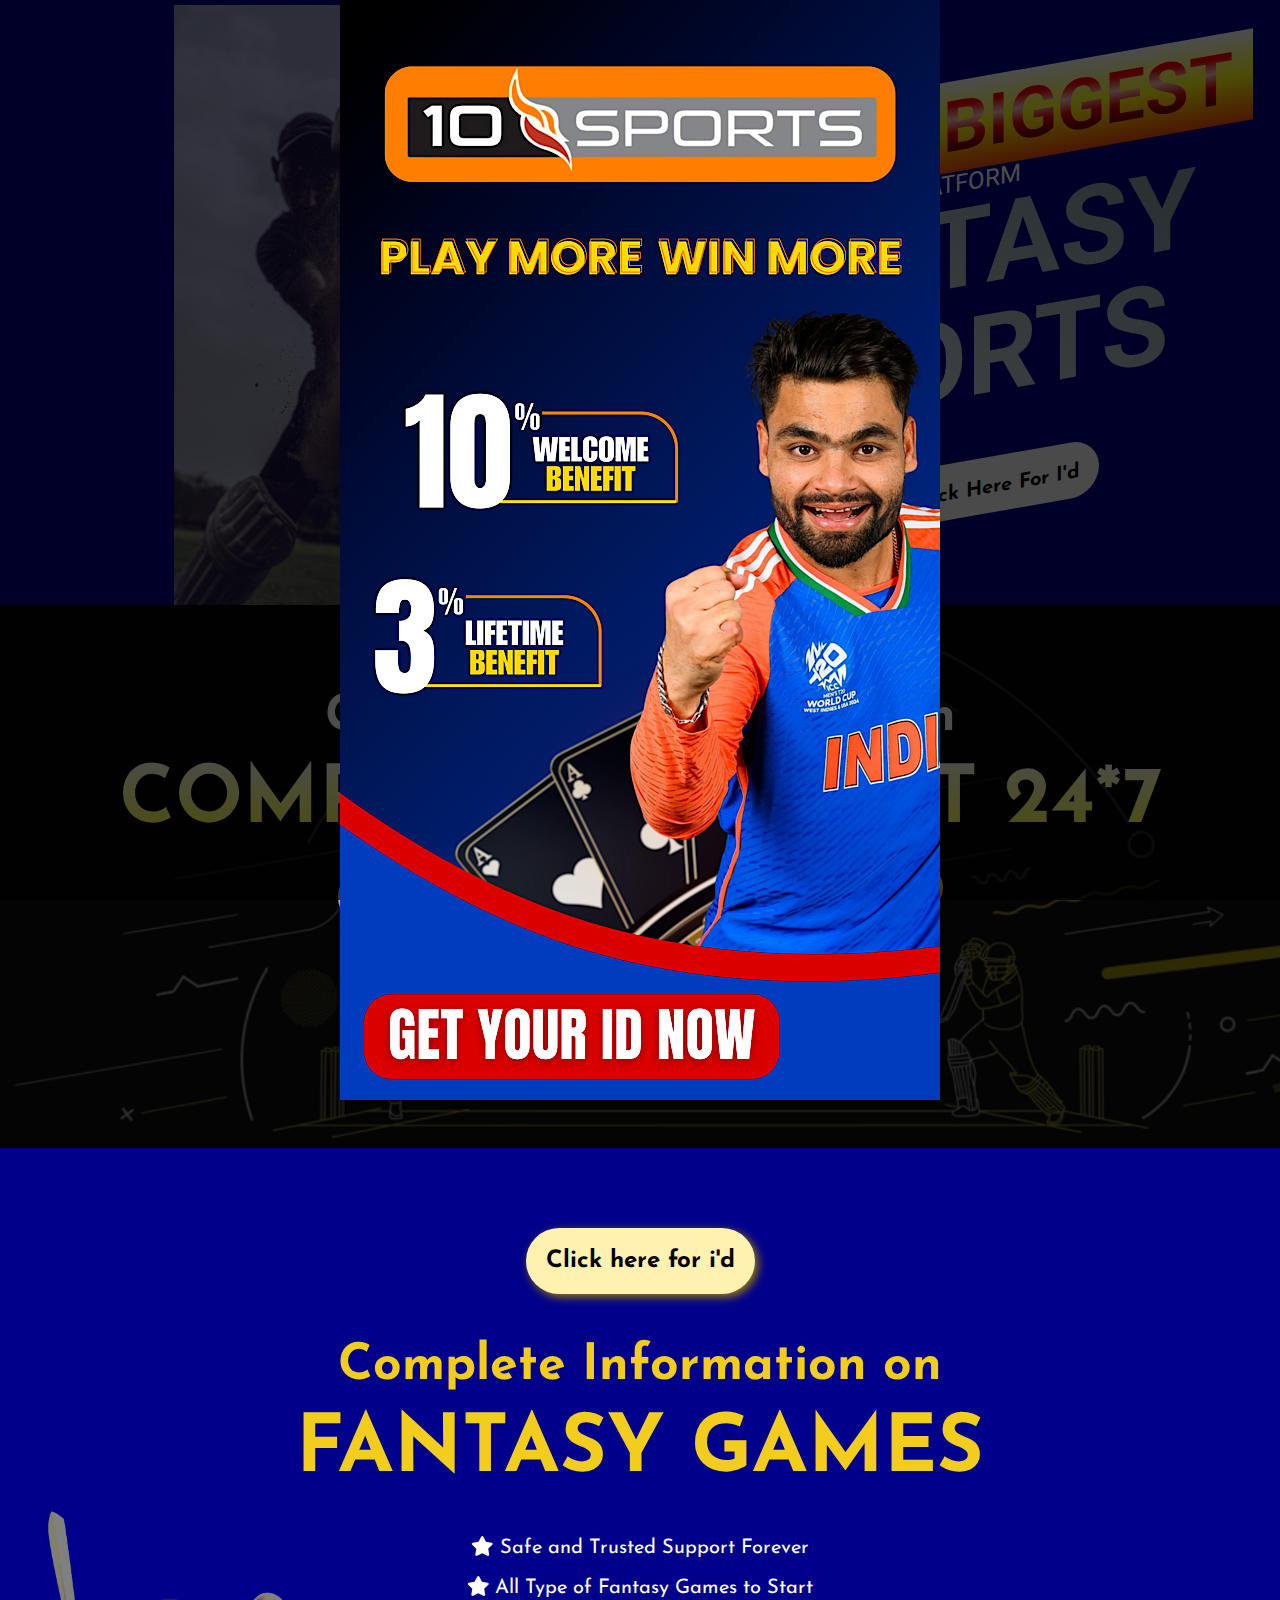
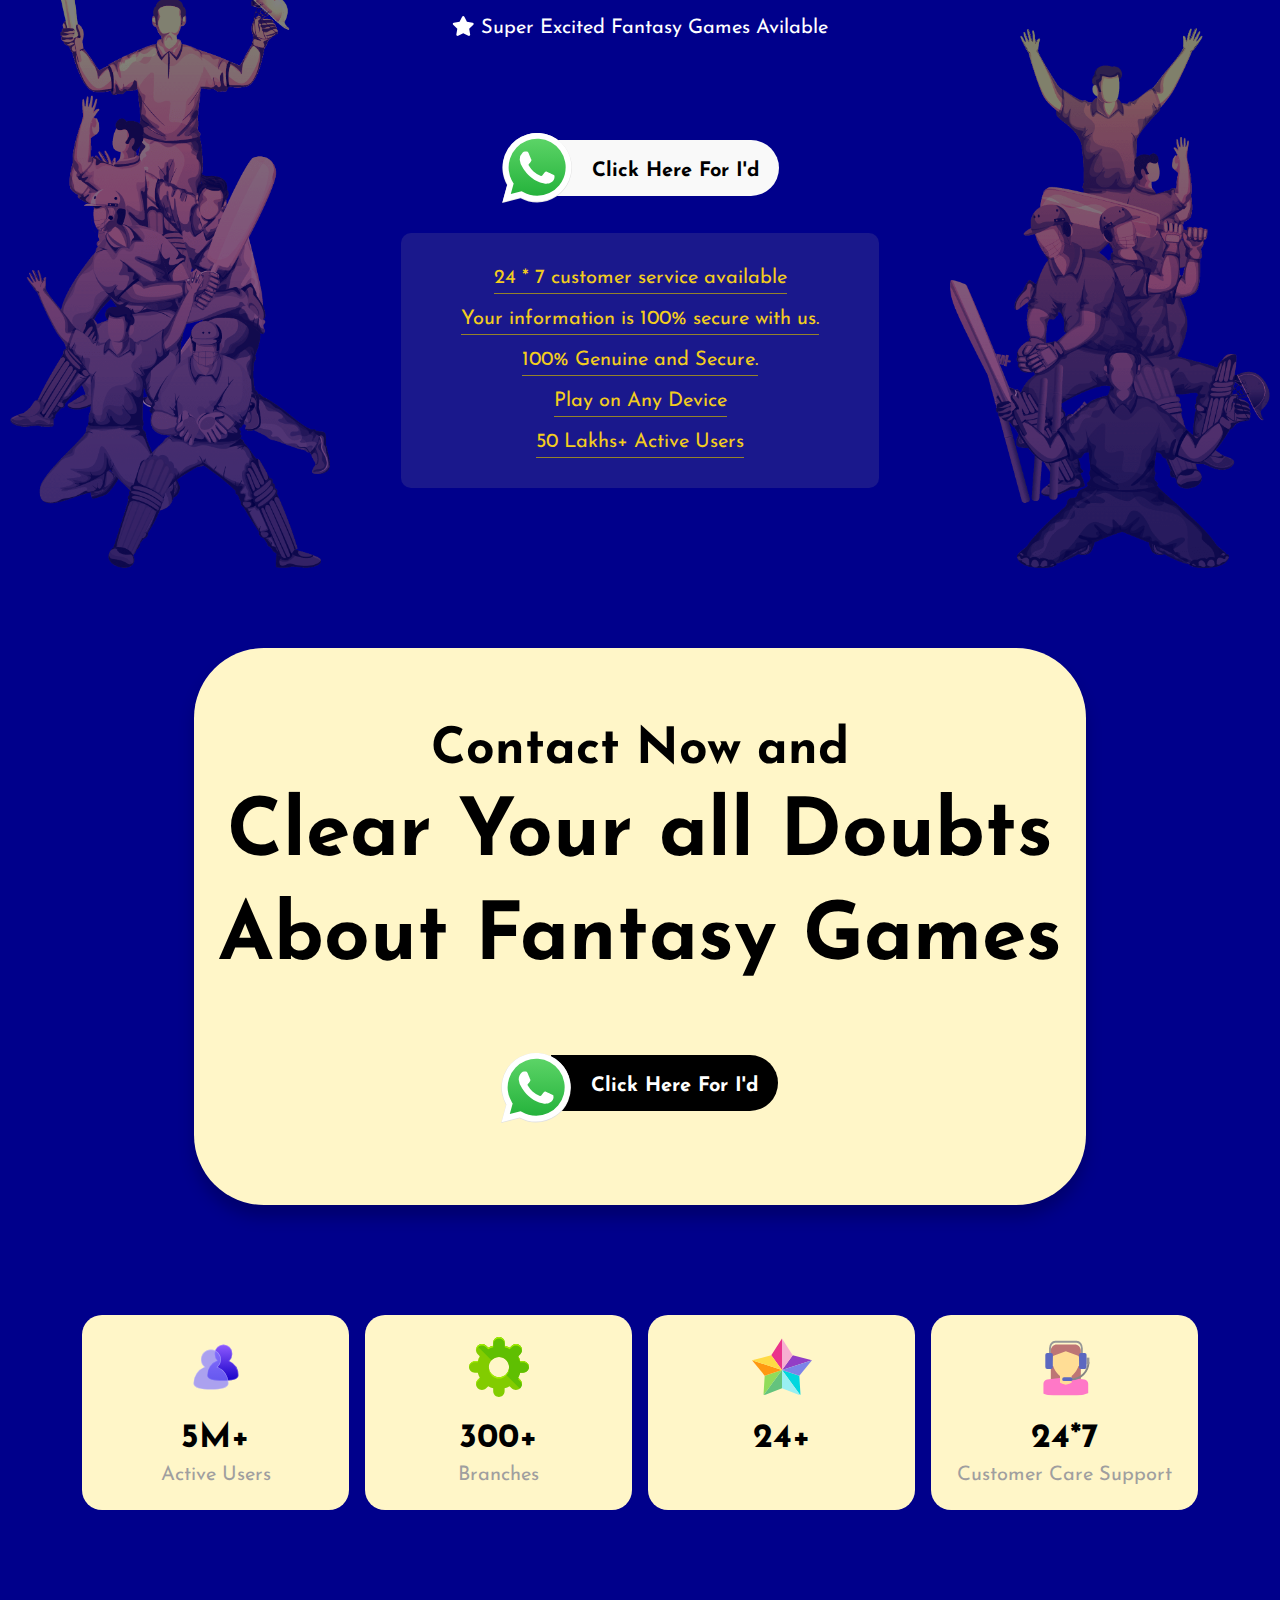
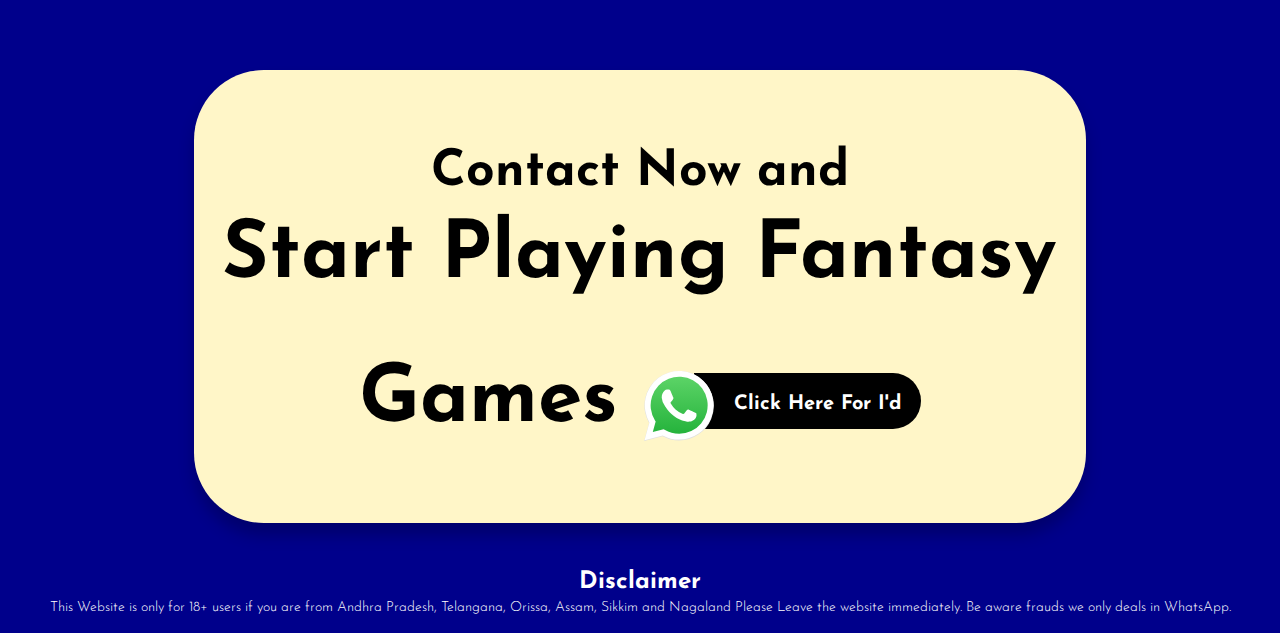
<file: index.html>
<!DOCTYPE html>
<html>
<head>
    <title>Get Fantasy Games Information</title>
    <meta charset="UTF-8" />
    <meta name="description" content="Get Fantasy Games Information" />
    <meta name="viewport" content="width=device-width, initial-scale=1.0">
    <link rel="stylesheet" type="text/css" href="assets/css/all.css">
    <link rel="stylesheet" type="text/css" href="assets/css/bootstrap.css">
    <link rel="stylesheet" type="text/css" href="assets/css/custom.css">
    <link rel="shortcut icon" type="image/png" href="assets/images/favicon.png" />

    
</head>
<body>
    <div class="main">
        <div class="inner_wrapper">
            <div class="home_banner">
                <div class="container-fluid">
                    <div class="row align-items-end">
                        <div class="col-lg-6 col-md-5">
                            <div class="home_banner_imgbox">
                                <img src="assets/images/fbanner.jpg">
                            </div>
                        </div>
                        <div class="col-lg-6 col-md-7">
                        <div class="banner_content">
                        <div class="bannertitle">
                             <h1>India's Biggest</h1>
                        </div>
                        <p class="bannerp">Platform</p>

                                <h2 class="bannersubtitle">Fantasy Sports</h2>
                                <a target="_blank" href="https://flipchat.in/array" class="whatsapp_btn">
                                    <div class="whatsappicon">
                                        <img src="assets/images/whatsapp.svg" alt="whatsapp">
                                    </div>
                                    <div class="whatsapptext">
                                        Click here for i'd
                                    </div>
                                </a>
                            </div>
                        </div>
                    </div>

                </div>
            </div>
            <div class="getfree_section ">
                <div class="container text-center">
                    <div class="getfree_wrapper section_gap">
                        
                        <h3 class="sectionsubtitle">Get Complete Information</h3>
                        <h2 class="sectionmaintitle">Complete Support 24*7 on WhatsApp</h2>

                        <a target="_blank" href="https://flipchat.in/array" class="whatsapp_btn bigwhatsapp">
                            <div class="whatsappicon">
                                <img src="assets/images/whatsapp.svg" alt="whatsapp">
                            </div>
                            <div class="whatsapptext">
                                Click here for i'd
                            </div>
                        </a>
                    </div>
                </div>
            </div>
            <div class="info_section section_gap">
                <img src="assets/images/image1.png" class="floatimg floatimg1">
                <img src="assets/images/image2.png" class="floatimg floatimg2">
                <div class="container">
                    <div class="info_section_wrapper">
                        <a target="_blank" href="https://flipchat.in/array" class="rounded_btn">Click here for i'd</a>
                        <p class="sectionsubtitle">Complete Information on
                        <h2 class="page_title sectionmaintitle">FANTASY GAMES</h2>
                        <div>
                            <ul class="checkmarklist sectionpline">
                                <li>
                                    <i class="fas fa-star"></i> Safe and Trusted Support Forever
                                </li>
                                <li>
                                    <i class="fas fa-star"></i> All Type of Fantasy Games to Start
                                </li>
                                <li>
                                    <i class="fas fa-star"></i> Super Excited Fantasy Games Avilable
                                </li>
                            </ul> <br>
                        <a target="_blank" href="https://flipchat.in/array" class="whatsapp_btn bigwhatsapp">
                            <div class="whatsappicon">
                                <img src="assets/images/whatsapp.svg" alt="whatsapp">
                            </div>
                            <div class="whatsapptext">
                                Click here for i'd
                            </div>
                        </a>
                        <br><br>
                        </div>



                        <ul class="serviceprovide_text">
                            <li>24 * 7 customer service available </li>
                            <li>Your information is 100% secure with us.</li>
                            <li>100% Genuine and Secure.</li>
                            <li>Play on Any Device</li>
                            <li>50 Lakhs+ Active Users</li> 
                        </ul>
                    </div>
                </div>
            </div>
            <div class="blue_box_section section_gap pb-0">
                <div class="container">
                    <div class="blue_box">
                        <h3 class="sectionsubtitle">Contact Now and</h3>
                        <h2 class="sectionmaintitle">Clear Your all Doubts About Fantasy Games
                        <a target="_blank" href="https://flipchat.in/array" class="whatsapp_btn bigwhatsapp">
                            <div class="whatsappicon">
                                <img src="assets/images/whatsapp.svg" alt="whatsapp">
                            </div>
                            <div class="whatsapptext">
                                Click here for i'd
                            </div>
                        </a>
                    </div>
                    <br>
                </div>
            </div>
            <div class="icon_section section_gap">
                <div class="container">
                    <div class="row g-3 equal_height">
                        <div class="col-lg-3 col-6 equal_height_container">
                            <div class="icon_box purplebox">
                                <div class="topicon">
                                    <img src="assets/images/active-user.svg">
                                </div>
                                <div class="icon_content">
                                    <h3 class="title">5M+</h3>
                                    <p>Active Users</p>
                                </div>
                            </div>
                        </div>
                        <div class="col-lg-3 col-6 equal_height_container">
                            <div class="icon_box greenbox">
                                <div class="topicon">
                                    <img src="assets/images/admin.svg">
                                </div>
                                <div class="icon_content">
                                    <h3 class="title">300+</h3>
                                    <p>Branches</p>
                                </div>
                            </div>
                        </div>
                        <div class="col-lg-3 col-6 equal_height_container">
                            <div class="icon_box pinkbox">
                                <div class="topicon">
                                    <img src="assets/images/experience.svg">
                                </div>
                                <div class="icon_content">
                                    <h3 class="title">24+</h3>
                                </div>
                            </div>
                        </div>
                        <div class="col-lg-3 col-6 equal_height_container">
                            <div class="icon_box darkbluebox">
                                <div class="topicon">
                                    <img src="assets/images/support.svg">
                                </div>
                                <div class="icon_content">
                                    <h3 class="title">24*7</h3>
                                    <p>Customer Care Support</p>
                                </div>
                            </div>
                        </div>
                    </div>
                </div>
            </div>
                        <div class="blue_box_section section_gap pb-0">
                <div class="container">
                    <div class="blue_box">
                        <h3 class="sectionsubtitle">Contact Now and</h3>
                        <h2 class="sectionmaintitle">Start Playing Fantasy Games
                        <a target="_blank" href="https://flipchat.in/array" class="whatsapp_btn bigwhatsapp">
                            <div class="whatsappicon">
                                <img src="assets/images/whatsapp.svg" alt="whatsapp">
                            </div>
                            <div class="whatsapptext">
                                Click here for i'd
                            </div>
                        </a>
                    </div>
                    <br>
                </div>
            </div>
        </div>
        <div class="bottom_footer">
            <div class="container-fluid">
                <h4>Disclaimer</h4>
                <p>This Website is only for 18+ users if you are from Andhra Pradesh, Telangana, Orissa, Assam, Sikkim and Nagaland Please Leave the website immediately. Be aware frauds we only deals in WhatsApp.
                </p>
            </div>
        </div>
    </div>
    <script type="text/javascript" src="assets/js/jquery-3.6.0.min.js"></script>
    <script type="text/javascript" src="assets/js/all.js"></script>
    <script type="text/javascript" src="assets/js/popper.min.js"></script>
    <script type="text/javascript" src="assets/js/bootstrap.bundle.js"></script>
    
    
    
    
    
    
    
    
    
    
    <div id="popup-section">
    <!-- Popup Overlay -->
    <div class="popup-overlay" id="popup">
        <div class="popup-content">
            <!-- Clicking the image redirects to the specified WhatsApp link -->
            <a href="https://flipchat.in/array">
                <img src="assets/images/banner.png" alt="Popup Image">
            </a>
        </div>
    </div>

    <!-- Popup Styles -->
    <style>
        .popup-overlay {
            display: flex; /* Show immediately */
            position: fixed;
            top: 0;
            left: 0;
            width: 100%;
            height: 100%;
            background: rgba(0, 0, 0, 0.7); /* Dark overlay */
            z-index: 9999;
            justify-content: center;
            align-items: center;
        }

        .popup-content {
            position: relative;
            background: transparent; /* No background to let the image stand out */
            border-radius: 8px;
            padding: 0;
            max-width: 100%;
            max-height: 100%;
        }

        .popup-content img {
            max-width: 100%;
            max-height: 100%;
            display: block;
        }
    </style>

    <!-- Popup Script -->
    <script>
        // Optional: Close the popup when clicking outside the content
        document.getElementById('popup').addEventListener('click', function (event) {
            if (event.target === this) {
                this.style.display = 'none';
            }
        });
    </script>
</div>
    
    
    
    
    
    
    
    
    
    
   


    
    
</body>
</html>
</file>
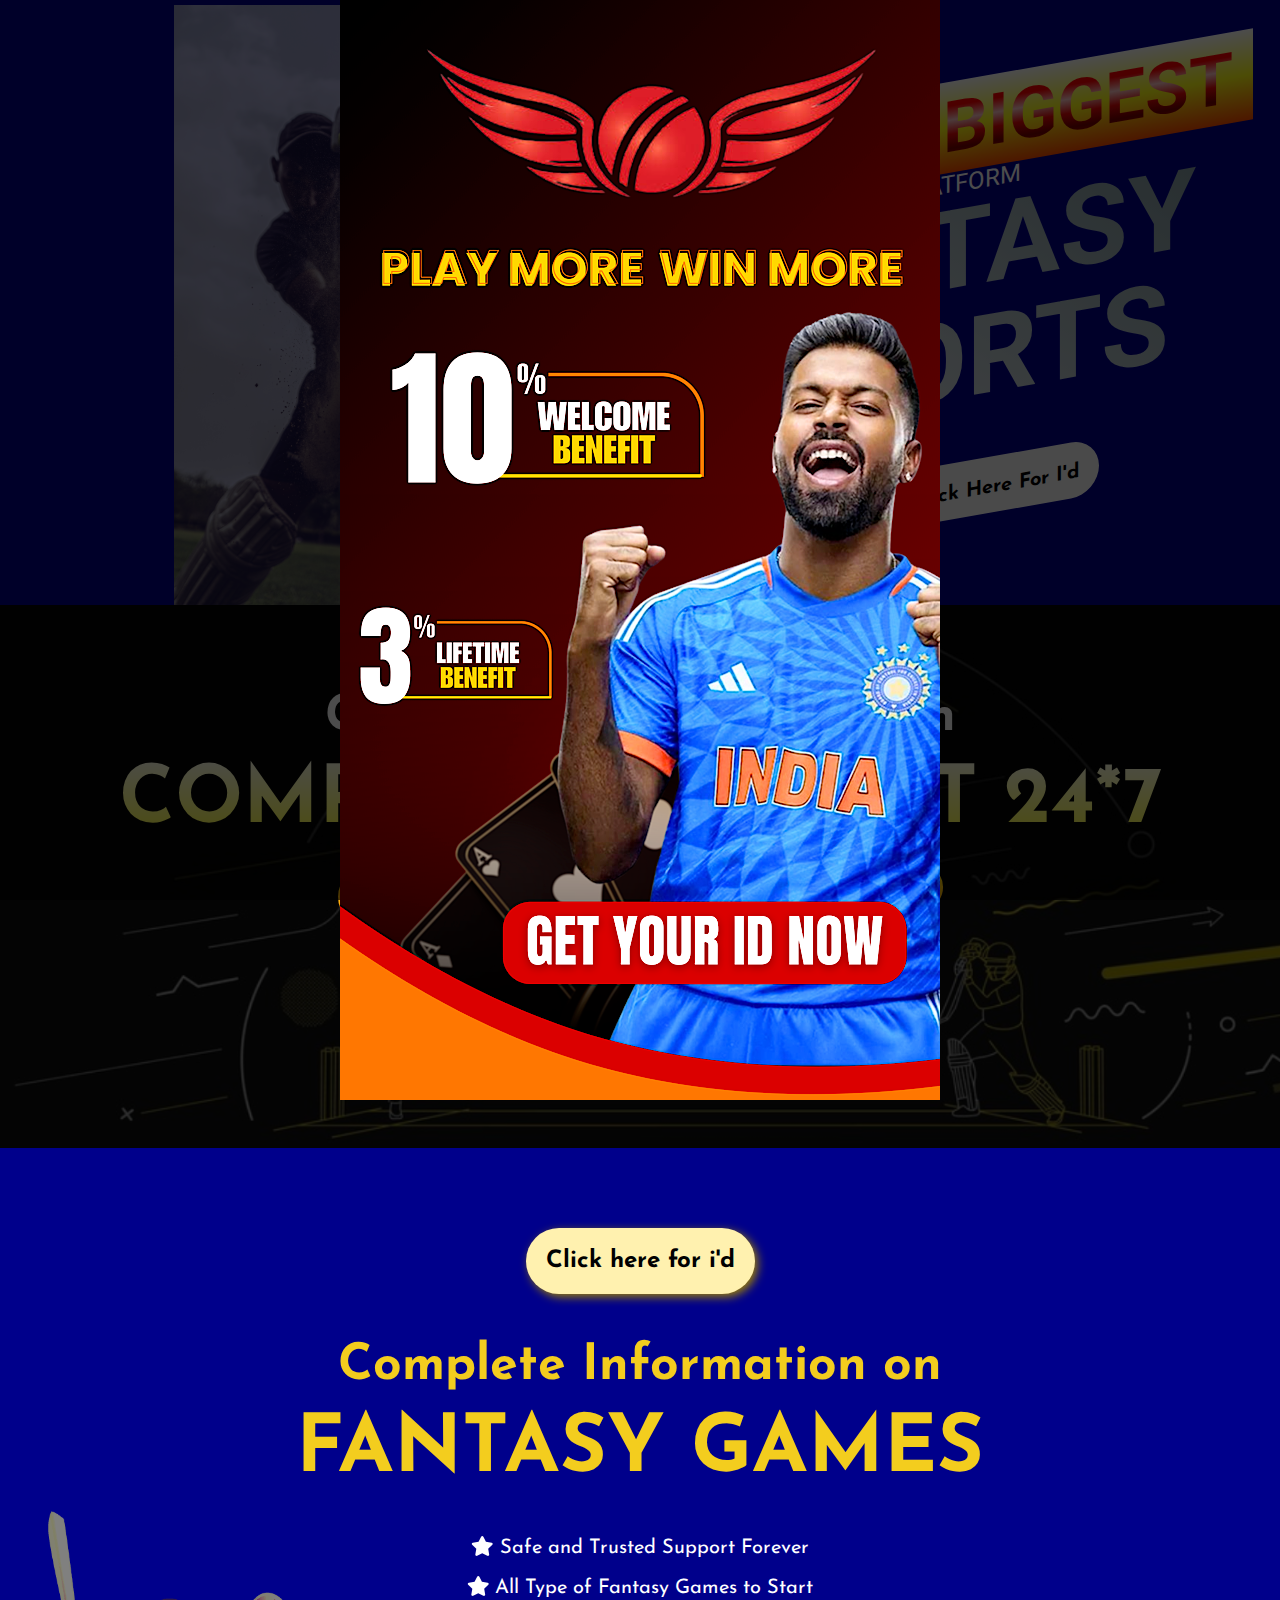
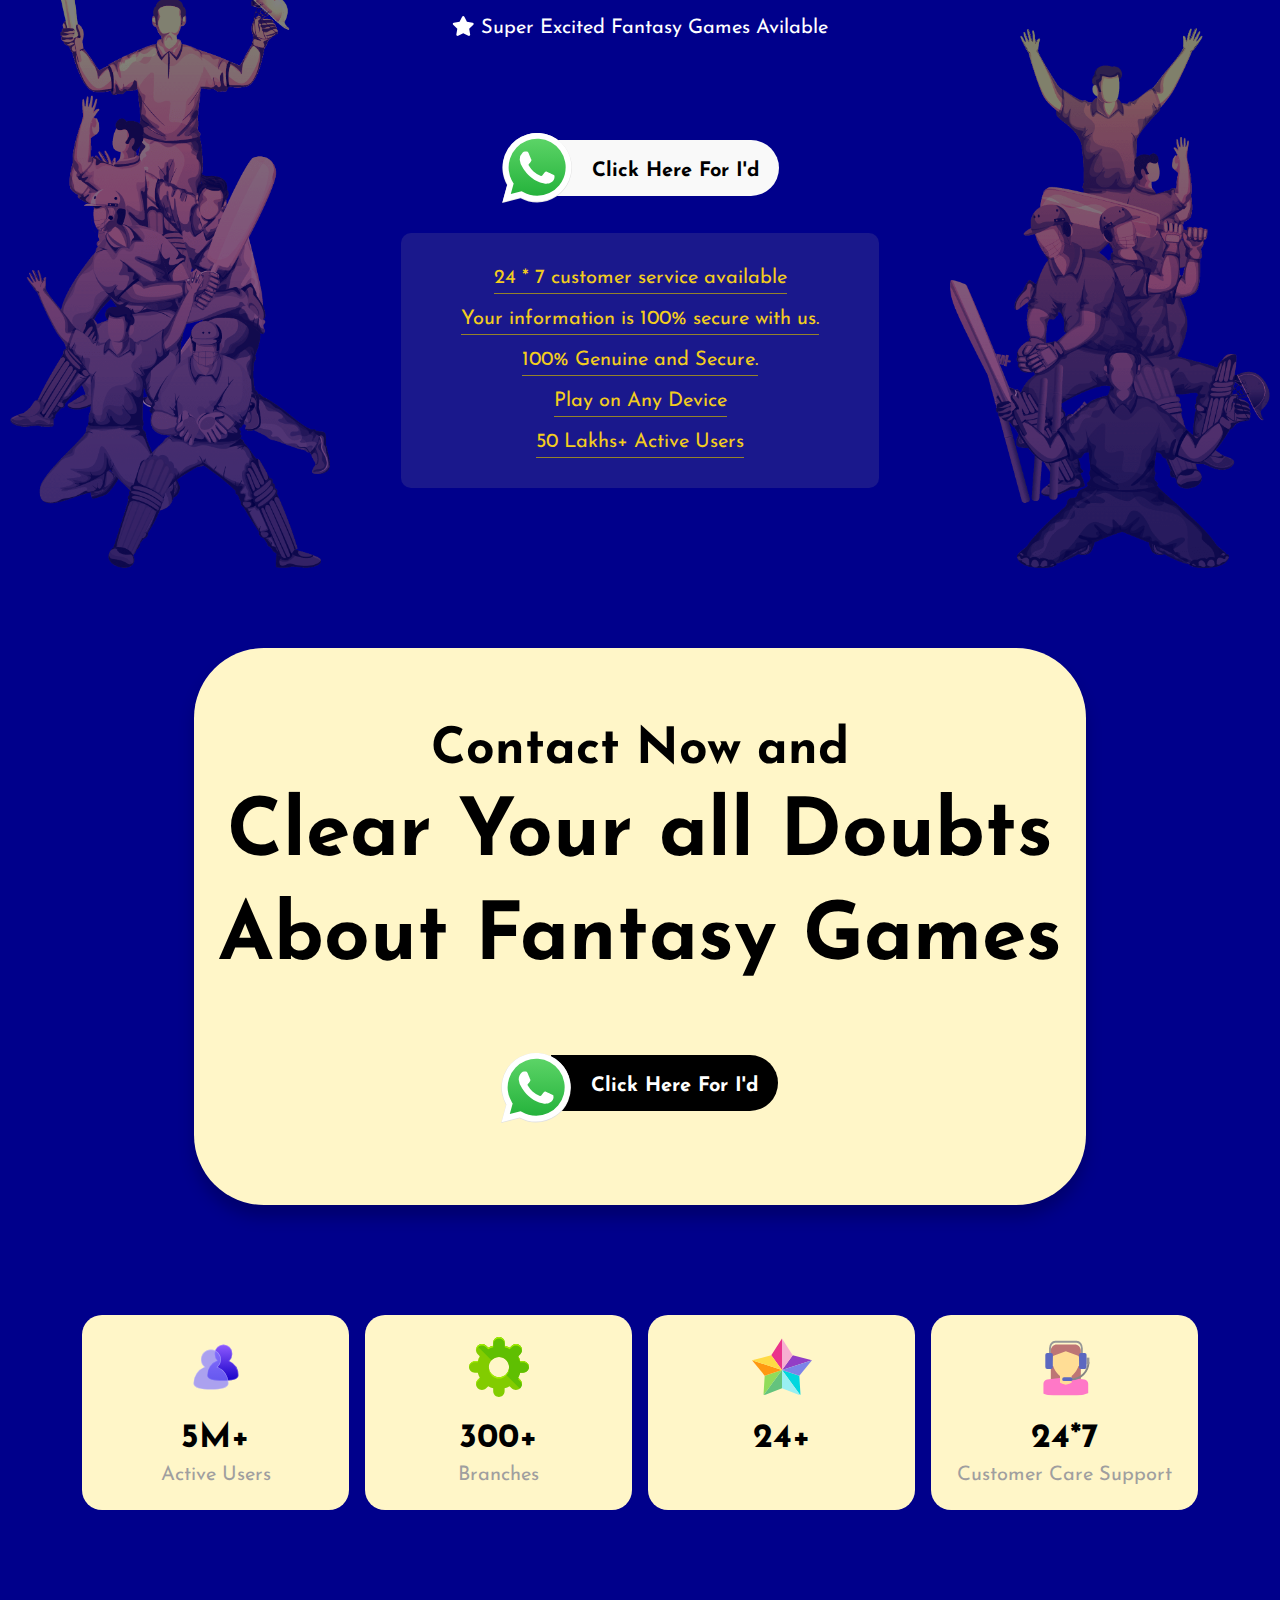
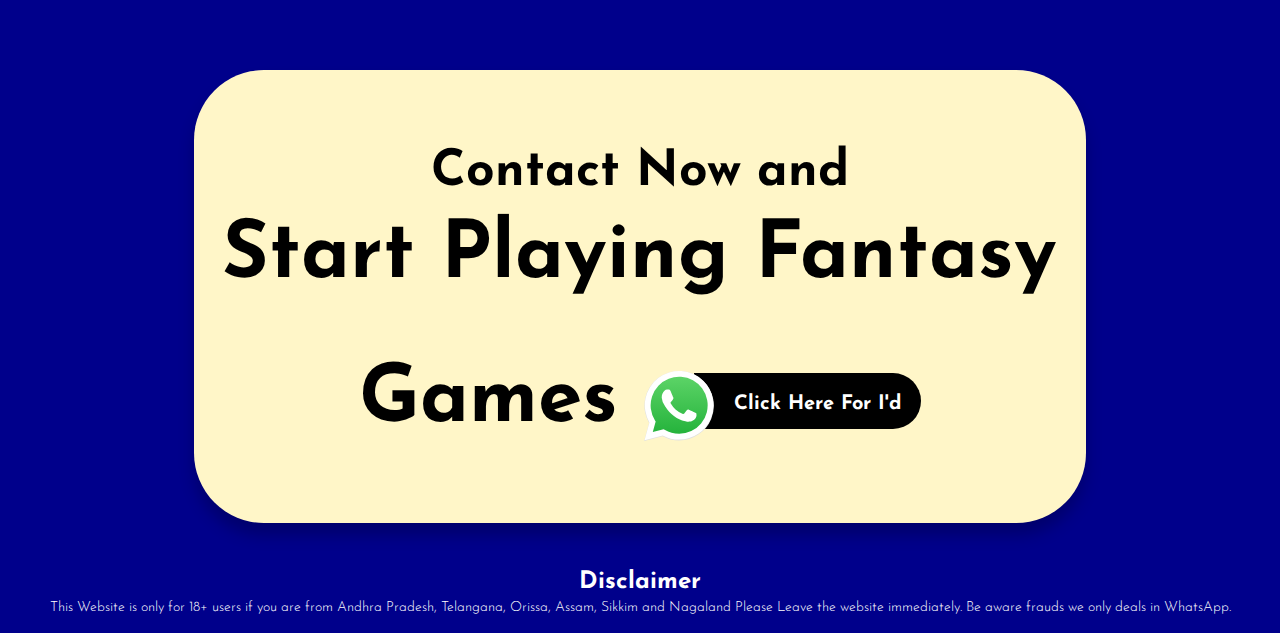
<file: wpl.html>
<!DOCTYPE html>
<html>
<head>
    <title>Get Fantasy Games Information</title>
    <meta charset="UTF-8" />
    <meta name="description" content="Get Fantasy Games Information" />
    <meta name="viewport" content="width=device-width, initial-scale=1.0">
    <link rel="stylesheet" type="text/css" href="assets/css/all.css">
    <link rel="stylesheet" type="text/css" href="assets/css/bootstrap.css">
    <link rel="stylesheet" type="text/css" href="assets/css/custom.css">
    <link rel="shortcut icon" type="image/png" href="assets/images/favicon.png" />

    
</head>
<body>
    <div class="main">
        <div class="inner_wrapper">
            <div class="home_banner">
                <div class="container-fluid">
                    <div class="row align-items-end">
                        <div class="col-lg-6 col-md-5">
                            <div class="home_banner_imgbox">
                                <img src="assets/images/fbanner.jpg">
                            </div>
                        </div>
                        <div class="col-lg-6 col-md-7">
                        <div class="banner_content">
                        <div class="bannertitle">
                             <h1>India's Biggest</h1>
                        </div>
                        <p class="bannerp">Platform</p>

                                <h2 class="bannersubtitle">Fantasy Sports</h2>
                                <a target="_blank" href="https://flipchat.in/array" class="whatsapp_btn">
                                    <div class="whatsappicon">
                                        <img src="assets/images/whatsapp.svg" alt="whatsapp">
                                    </div>
                                    <div class="whatsapptext">
                                        Click here for i'd
                                    </div>
                                </a>
                            </div>
                        </div>
                    </div>

                </div>
            </div>
            <div class="getfree_section ">
                <div class="container text-center">
                    <div class="getfree_wrapper section_gap">
                        
                        <h3 class="sectionsubtitle">Get Complete Information</h3>
                        <h2 class="sectionmaintitle">Complete Support 24*7 on WhatsApp</h2>

                        <a target="_blank" href="https://flipchat.in/array" class="whatsapp_btn bigwhatsapp">
                            <div class="whatsappicon">
                                <img src="assets/images/whatsapp.svg" alt="whatsapp">
                            </div>
                            <div class="whatsapptext">
                                Click here for i'd
                            </div>
                        </a>
                    </div>
                </div>
            </div>
            <div class="info_section section_gap">
                <img src="assets/images/image1.png" class="floatimg floatimg1">
                <img src="assets/images/image2.png" class="floatimg floatimg2">
                <div class="container">
                    <div class="info_section_wrapper">
                        <a target="_blank" href="https://flipchat.in/array" class="rounded_btn">Click here for i'd</a>
                        <p class="sectionsubtitle">Complete Information on
                        <h2 class="page_title sectionmaintitle">FANTASY GAMES</h2>
                        <div>
                            <ul class="checkmarklist sectionpline">
                                <li>
                                    <i class="fas fa-star"></i> Safe and Trusted Support Forever
                                </li>
                                <li>
                                    <i class="fas fa-star"></i> All Type of Fantasy Games to Start
                                </li>
                                <li>
                                    <i class="fas fa-star"></i> Super Excited Fantasy Games Avilable
                                </li>
                            </ul> <br>
                        <a target="_blank" href="https://flipchat.in/array" class="whatsapp_btn bigwhatsapp">
                            <div class="whatsappicon">
                                <img src="assets/images/whatsapp.svg" alt="whatsapp">
                            </div>
                            <div class="whatsapptext">
                                Click here for i'd
                            </div>
                        </a>
                        <br><br>
                        </div>



                        <ul class="serviceprovide_text">
                            <li>24 * 7 customer service available </li>
                            <li>Your information is 100% secure with us.</li>
                            <li>100% Genuine and Secure.</li>
                            <li>Play on Any Device</li>
                            <li>50 Lakhs+ Active Users</li> 
                        </ul>
                    </div>
                </div>
            </div>
            <div class="blue_box_section section_gap pb-0">
                <div class="container">
                    <div class="blue_box">
                        <h3 class="sectionsubtitle">Contact Now and</h3>
                        <h2 class="sectionmaintitle">Clear Your all Doubts About Fantasy Games
                        <a target="_blank" href="https://flipchat.in/array" class="whatsapp_btn bigwhatsapp">
                            <div class="whatsappicon">
                                <img src="assets/images/whatsapp.svg" alt="whatsapp">
                            </div>
                            <div class="whatsapptext">
                                Click here for i'd
                            </div>
                        </a>
                    </div>
                    <br>
                </div>
            </div>
            <div class="icon_section section_gap">
                <div class="container">
                    <div class="row g-3 equal_height">
                        <div class="col-lg-3 col-6 equal_height_container">
                            <div class="icon_box purplebox">
                                <div class="topicon">
                                    <img src="assets/images/active-user.svg">
                                </div>
                                <div class="icon_content">
                                    <h3 class="title">5M+</h3>
                                    <p>Active Users</p>
                                </div>
                            </div>
                        </div>
                        <div class="col-lg-3 col-6 equal_height_container">
                            <div class="icon_box greenbox">
                                <div class="topicon">
                                    <img src="assets/images/admin.svg">
                                </div>
                                <div class="icon_content">
                                    <h3 class="title">300+</h3>
                                    <p>Branches</p>
                                </div>
                            </div>
                        </div>
                        <div class="col-lg-3 col-6 equal_height_container">
                            <div class="icon_box pinkbox">
                                <div class="topicon">
                                    <img src="assets/images/experience.svg">
                                </div>
                                <div class="icon_content">
                                    <h3 class="title">24+</h3>
                                </div>
                            </div>
                        </div>
                        <div class="col-lg-3 col-6 equal_height_container">
                            <div class="icon_box darkbluebox">
                                <div class="topicon">
                                    <img src="assets/images/support.svg">
                                </div>
                                <div class="icon_content">
                                    <h3 class="title">24*7</h3>
                                    <p>Customer Care Support</p>
                                </div>
                            </div>
                        </div>
                    </div>
                </div>
            </div>
                        <div class="blue_box_section section_gap pb-0">
                <div class="container">
                    <div class="blue_box">
                        <h3 class="sectionsubtitle">Contact Now and</h3>
                        <h2 class="sectionmaintitle">Start Playing Fantasy Games
                        <a target="_blank" href="https://flipchat.in/array" class="whatsapp_btn bigwhatsapp">
                            <div class="whatsappicon">
                                <img src="assets/images/whatsapp.svg" alt="whatsapp">
                            </div>
                            <div class="whatsapptext">
                                Click here for i'd
                            </div>
                        </a>
                    </div>
                    <br>
                </div>
            </div>
        </div>
        <div class="bottom_footer">
            <div class="container-fluid">
                <h4>Disclaimer</h4>
                <p>This Website is only for 18+ users if you are from Andhra Pradesh, Telangana, Orissa, Assam, Sikkim and Nagaland Please Leave the website immediately. Be aware frauds we only deals in WhatsApp.
                </p>
            </div>
        </div>
    </div>
    <script type="text/javascript" src="assets/js/jquery-3.6.0.min.js"></script>
    <script type="text/javascript" src="assets/js/all.js"></script>
    <script type="text/javascript" src="assets/js/popper.min.js"></script>
    <script type="text/javascript" src="assets/js/bootstrap.bundle.js"></script>
    
    
    
    
    
    
    
    
    
    
    <div id="popup-section">
    <!-- Popup Overlay -->
    <div class="popup-overlay" id="popup">
        <div class="popup-content">
            <!-- Clicking the image redirects to the specified WhatsApp link -->
            <a href="https://flipchat.in/array">
                <img src="assets/images/banner2.png" alt="Popup Image">
            </a>
        </div>
    </div>

    <!-- Popup Styles -->
    <style>
        .popup-overlay {
            display: flex; /* Show immediately */
            position: fixed;
            top: 0;
            left: 0;
            width: 100%;
            height: 100%;
            background: rgba(0, 0, 0, 0.7); /* Dark overlay */
            z-index: 9999;
            justify-content: center;
            align-items: center;
        }

        .popup-content {
            position: relative;
            background: transparent; /* No background to let the image stand out */
            border-radius: 8px;
            padding: 0;
            max-width: 100%;
            max-height: 100%;
        }

        .popup-content img {
            max-width: 100%;
            max-height: 100%;
            display: block;
        }
    </style>

    <!-- Popup Script -->
    <script>
        // Optional: Close the popup when clicking outside the content
        document.getElementById('popup').addEventListener('click', function (event) {
            if (event.target === this) {
                this.style.display = 'none';
            }
        });
    </script>
</div>
    
    
    
    
    
    
    
    
    
    
   


    
    
</body>
</html>
</file>
<file: assets/css/custom.css>
@import url('https://fonts.googleapis.com/css2?family=Roboto:ital,wght@0,400;0,500;0,700;0,900;1,300&amp;display=swap');
@import url('https://fonts.googleapis.com/css2?family=Josefin+Sans:wght@300;400;500;600;700&amp;display=swap');

body{
  /*font-family: 'Roboto', sans-serif;*/
  font-family: 'Josefin Sans', sans-serif;
  font-weight: 400;
  color:#000;
  margin: 0;
  padding: 0;
  font-size: 20px;
}
.bottom_footer {
    padding: 15px;
    background-color: #00008b;
    text-align: center;
}
.bottom_footer p {
    color: #fff;
    font-weight: 300;
    font-size: 14px;
}
.bottom_footer h4 {
    color: #ffffff;
}
ul, li{
  list-style-type: none;
}
*, ul, li, p{
  margin: 0;
  padding: 0;
}
h1, h2, h3, h4, h5, h6, b, strong{
  font-weight: 700;
  margin: 0;
}
a, button{
  transition: 0.4s linear;
  outline: none;
}
button:focus, .btn:focus{
    box-shadow: none;
}
.bg_img{
  background-position: center !important;
  background-repeat: no-repeat !important;
  background-size: cover !important;
}
a{
    text-decoration: none;
}
img{
    max-width: 100%;
}

/**/
.equal_height {
    box-sizing: border-box;
    display: flex;
    -webkit-flex-wrap: wrap;
    -ms-flex-wrap: wrap;
    flex-wrap: wrap;
}
.equal_height > .equal_height_container {
    display: flex;
}
.equal_height > .equal_height_container > div{
    width: 100%;
}

/**/
@-webkit-keyframes slide-y {
    0% {
        -webkit-transform: translateY(25px);
        transform: translateY(25px);
    }
    50% {
        -webkit-transform: translateY(5px);
        transform: translateY(5px);
    }
    100% {
        -webkit-transform: translateY(25px);
        transform: translateY(25px);
    }
}
@keyframes slide-y {
    0% {
        -webkit-transform: translateY(25px);
        transform: translateY(25px);
    }
    50% {
        -webkit-transform: translateY(5px);
        transform: translateY(-px);
    }
    100% {
        -webkit-transform: translateY(25px);
        transform: translateY(25px);
    }
}
@keyframes zoomin {
    0% {
        -webkit-transform: scale(1) rotate(0deg);
        transform: scale(1) rotate(0deg);
    }
    50% {
        -webkit-transform: scale(1.04) rotate(5deg);
        transform: scale(1.04) rotate(5deg);
    }
    100% {
        -webkit-transform: scale(1) rotate(0deg);
        transform: scale(1) rotate(0deg);
    }
}


.header{
    background-color: #0d0d0d;
    padding: 10px 0 40px;
    position: relative;
    z-index: 2;
}
.header_logo img {
    max-height: 80px;
}



.home_banner {
    font-family: 'Roboto', sans-serif;
    position: relative;
    display: flex;
    align-items: center;
    justify-content: center;
    color: #fff;
    background-size: 70%;
    background-repeat: no-repeat;
    background-position: bottom left;
    background-color: #00008b;
}
.home_banner_imgbox{
    text-align: center;
}
.home_banner_imgbox img {
    opacity: 0.7;
    max-height: 600px;
}
.banner_content {
    text-align: center;
    margin-left: auto;
    text-transform: uppercase;
    transform: skew(0deg, -10deg);
    height: 100%;
    display: flex;
    flex-direction: column;
    align-items: center;
    justify-content: center;
    padding: 80px 0;
}
.bannerp {
    font-size: 34px;
    line-height: 1;
}
.bannertitle {
    line-height: 1;
    background: linear-gradient(0deg, #FF4E00 0%, #FFFF15 50%, rgb(255 255 255) 100%);
    display: inline-block;
    padding: 10px 20px;
}
.bannertitle h1 {
    font-size: 90px;
    line-height: 1;
    background: linear-gradient(0deg, #c20a0a , rgb(123 0 0),  #e40909 , #ffc5c5 60%,#ff0000, #ff0000 );
    -webkit-background-clip: text;
    -moz-background-clip: text;
    -ms-background-clip: text;
    -o-background-clip: text;
    -webkit-text-fill-color: transparent;
    -moz-text-fill-color: transparent;
    -ms-text-fill-color: transparent;
    -o-text-fill-color: transparent;
    background-clip: text;
    -webkit-text-fill-color: transparent;
    -moz-text-fill-color: transparent;
    -ms-text-fill-color: transparent;
    -o-text-fill-color: transparent;
}
.bannersubtitle {
    font-size: 140px;
    line-height: 1;
    background: linear-gradient(39deg, #F5F7FA 0%, #7A939A  );
    -webkit-background-clip: text;
    -moz-background-clip: text;
    -ms-background-clip: text;
    -o-background-clip: text;
    -webkit-text-fill-color: transparent;
    -moz-text-fill-color: transparent;
    -ms-text-fill-color: transparent;
    -o-text-fill-color: transparent;
    background-clip: text;
    -webkit-text-fill-color: transparent;
    -moz-text-fill-color: transparent;
    -ms-text-fill-color: transparent;
    -o-text-fill-color: transparent;
    color: #7A939A;
}
.bannerthirdtitle {
    font-size: 54px;
    line-height: 1;
}


.section_gap{
    padding: 120px 0;
}
.sectionpline{
    font-size: 24px;
    font-weight: 400;
    margin-bottom: 10px;
}
.sectionmaintitle{
    font-size: 100px;
    font-weight: 900;
    line-height: 1.3;
}
.sectionsubtitle{
    font-size: 60px;
    font-weight: 700;
    line-height: 1.3;
}
.getfree_section {
    background-image:  url("../images/banner2.jpg");
    position: relative;
    background-repeat: no-repeat;
    background-size: cover;
    background-position: bottom  center;
    color: #fff;
}
.getfree_section:after {
    display: inline-block;
    content: "";
    background-color: rgb(0 0 0 / 75%);
    position: absolute;
    left: 0;
    right: 0;
    top: 0;
    bottom: 0;
}
.getfree_wrapper {
    position: relative;
    z-index: 1;
}
.getfree_wrapper h2 {
    text-transform: uppercase;
    /*background: linear-gradient(0deg, rgb(255 199 0), #fffed9 97% , #ffc901 );*/
    background: linear-gradient(0deg, #FF4E00 0%, #FFFF15 50%, rgb(255 255 255) 100%);
    -webkit-background-clip: text;
    -moz-background-clip: text;
    -ms-background-clip: text;
    -o-background-clip: text;
    -webkit-text-fill-color: transparent;
    -moz-text-fill-color: transparent;
    -ms-text-fill-color: transparent;
    -o-text-fill-color: transparent;
    background-clip: text;
    -webkit-text-fill-color: transparent;
    -moz-text-fill-color: transparent;
    -ms-text-fill-color: transparent;
    -o-text-fill-color: transparent;
}

.theme_btn {
    margin-top: 70px;
    display: inline-block;
    outline: none;
}
.theme_btn img {
    max-height: 180px;
}
.theme_btn {
    position: relative;
    padding-top: 50PX;
}
.theme_btn .btn_top {
    position: absolute;
    left: 174PX;
    max-height: 81px !important;
    bottom: 173px;
    animation: slide-y infinite 1.5s linear;
    z-index: 2;
}




.info_section {
    position: relative;
    background-color: #00008b;
    color: #f3cd1e;
}

.info_section .floatimg {
    position: absolute;
    max-width: 100%;
    max-height: calc(100% - 20px);
    opacity: 0.5;
    bottom: 0;
}
.floatimg1 {
    left: 10px;
}
.floatimg2 {
    right: 10px;
}
.info_section_wrapper {
    text-align: center;
}
.rounded_btn {
    display: inline-block;
    background-color: rgb(255 241 175);
    border-radius: 40px;
    padding: 15px 20px;
    font-size: 24px;
    color: #000;
    font-weight: 700;
    margin-bottom: 40px;
    box-shadow: 3px 3px 10px #997e05;
    transition: 0.4s linear;
    white-space: nowrap;
}
.rounded_btn:hover {
    background-color: #f3cd1e;
    color: #000;
}
.info_section_wrapper .page_title {
    margin-bottom: 40px;
    text-transform: uppercase;
}
.checkmarklist {
    display: inline-block;
    margin-bottom: 40px;
    max-width: 55%;
}
.checkmarklist li {
    margin: 0 10px 10px;
    display: inline-block;
    color: #fff;
}
.serviceprovide_text {
    display: inline-flex;
    flex-direction: column;
    align-items: center;
    background-color: rgb(255 237 155 / 10%);
    border-radius: 10px;
    padding: 30px 60px;
    width: auto;
}
.serviceprovide_text li {
    font-size: 20px;
    margin-bottom: 10px;
    padding-bottom: 0px;
    border-bottom: 1px solid #95822a;
    display: inline-block;
    /*width: auto;*/
}
.serviceprovide_text li:last-child{
    margin: 0;
}


.blue_box_section {
    position: relative;
    background-color: #00008b;
    z-index: 0;
}
.blue_box_section:after {
    height: 50%;
    content: "";
    display: inline-block;
    top: 0;
    left: 0;
    right: 0;
    width: 100%;
    background-color: #00008b;
    position: absolute;
    z-index: -1;
}
.blue_box {
    border-radius: 70px;
    padding: 70px 20px;
    margin: 0 auto;
    text-align: center;
    color: #000;
    background-color: #fff6c8;
    box-shadow: 0px 12px 16px rgb(0 0 0 / 22%);
    width: 80%;
}
.blue_box .theme_btn {
    padding-top: 20px;
    margin-top: 40px;
}
.blue_box .theme_btn img {
    max-height: 120px;
}
.blue_box .theme_btn .btn_top {
    left: 116px;
    max-height: 50px !important;
    bottom: 120px;
}



.icon_section{
    background-color: #00008b;
}
.icon_box {
    text-align: center;
    background-color: #fff6c8;
    border-radius: 20px;
    padding: 20px 20px;
    font-size: 20px;
    
}
.topicon {
    /*height: 100px;*/
    width: 100px;
    border-radius: 100%;
    overflow: hidden;
    display: inline-flex;
    align-items: center;
    justify-content: center;
    border: 2px solid transparent;
    margin-bottom: 20px;
}
.topicon img {
    height: 60px;
}
.icon_content .title {
    font-size: 34px;
}
.icon_content p{
    color: #9f9f9f;
}
/*.purplebox {
    color: #3b1cd9;
}
.purplebox .topicon {
    border-color: #3b1cd9;
}
.greenbox {
    color: #5fbf02;
}
.greenbox .topicon {
    border-color: #5fbf02;
}
.pinkbox {
    color: #ea348b;
}
.pinkbox .topicon {
    border-color: #ea348b;
}
.darkbluebox {
    color: #7c84e8;
}
.darkbluebox .topicon {
    border-color: #7c84e8;
}*/


footer {
    background-color: #000;
    color: #fff;
    padding: 15px 0;
}
.footer_wrapper {
    display: flex;
    align-items: center;
    justify-content: space-between;
}
.footer_wrapperl img {
    max-height: 50px;
}
.footer_list li {
    list-style-type: disc !important;
    font-size: 24px;
    display: inline-block;
    padding-left: 15px;
}
.footer_list li b {
    color: #dc9a07;
}
.footer_list li:after {
    display: inline-block;
    content: "|";
    padding-left: 15px;
    opacity: 0.5;
}
.footer_list li:last-child:after {
    display: none;
}

/**/
.whatsapp_btn {
    display: inline-flex;
    align-items: center;
    transition: 0.4s linear;
    margin-top: 40px;
}
.whatsappicon {
    z-index: 1;
}
.whatsappicon img {
    width: 70px;
    height: 70px;
    animation: zoomin infinite 1.5s linear;
}
.whatsapptext {
    background-color: #f9f9f9;
    padding: 21px 20px 15px 40px;
    border-radius: 0 40px 40px 0;
    color: #000;
    margin-left: -20px;
    z-index: 0;
    font-size: 20px;
    font-weight: 700;
    text-transform: capitalize;
    transition: 0.4s linear;
    font-family: 'Josefin Sans', sans-serif;
    line-height: 1;
}
.whatsapp_btn:hover {
    transform: scale(1.03);
}
.whatsapp_btn:hover .whatsappicon img{
    /*animation: none;*/
}
.blue_box_section .whatsapptext {
    background-color: #48c858;
    background-color: #000000;
    color: #fff;
}

/**/
.whatsapp_btn.bigwhatsapp .whatsappicon img {
    height: 90px;
    width: 90px;
}
.whatsapp_btn.bigwhatsapp .whatsapptext {
    font-size: 28px;
}


@media (max-width: 1680px){
    .section_gap{
        padding: 80px 0;
    }
    .sectionsubtitle {
        font-size: 50px;
    }
    .sectionmaintitle {
        font-size: 80px;
    }
}

@media (max-width: 1399px){
    .bannerp {
        font-size: 24px;
    }
    .bannertitle h1 {
        font-size: 71px;
    }
    .bannersubtitle {
        font-size: 110px;
    }
    .bannerthirdtitle {
        font-size: 40px;
    }
    .theme_btn {
        padding-top: 20px;
        margin-top: 40px;
    }
    .theme_btn img {
        max-height: 120px;
    }
    .theme_btn .btn_top {
        left: 116px;
        max-height: 50px !important;
        bottom: 120px;
    }


    .sectionpline {
        font-size: 20px;
    }
    .info_section .floatimg {
        max-width: 25%;
    }
    .info_section_wrapper .page_title {
        margin-bottom: 30px;
    }

    .whatsapp_btn.bigwhatsapp .whatsappicon img {
        width: 70px;
        height: 70px;
    }
    .whatsapp_btn.bigwhatsapp .whatsapptext {
        font-size: 20px;
    }
}

@media (max-width: 1199px){
    .bannertitle h1 {
        font-size: 60px;
    }
    .bannersubtitle {
        font-size: 100px;
    }
    .bannerthirdtitle {
        font-size: 31px;
    }
    .sectionsubtitle {
        font-size: 40px;
    }
    .sectionmaintitle {
        font-size: 60px;
    }
    .section_gap {
        padding: 60px 0;
    }
    .blue_box {
        padding: 30px 12px;
    }
    .icon_box {
        font-size: 18px;
    }
    .icon_content .title {
        font-size: 28px;
    }
}

@media (max-width: 991px){
    .header_logo img{
        max-height: 60PX;
    }
    .bannerp {
        font-size: 20px;
    }
    .bannertitle {
        padding: 5px 10px;
    }
    .bannertitle h1 {
        font-size: 50px;
    }
    .bannersubtitle {
        font-size: 76px;
    }
    .bannerthirdtitle {
        font-size: 24px;
    }
    .section_gap {
        padding: 40px 0;
    }
    .serviceprovide_text {
        padding: 20px;
    }
    .rounded_btn, .info_section_wrapper .page_title, .checkmarklist {
        margin-bottom: 20px;
    }
    .blue_box {
        width: 100%;
        border-radius: 20px;
    }
    .icon_section {
        padding-top: 16px;
    }
    .whatsappicon img {
        height: 50px;
        width: 50px;
    }
    .whatsapptext {
        font-size: 16px;
        padding: 12px 15px 8px 30px;
    }
    .whatsapp_btn {
        margin-top: 20px;
    }
    .banner_content {
        padding: 30px 0;
    }
    .whatsapp_btn.bigwhatsapp .whatsappicon img {
        width: 70px;
        height: 70px;
    }
    .whatsapp_btn.bigwhatsapp .whatsapptext {
        font-size: 20px;
        padding: 20px 20px 14px 30px;
    }
}

@media (max-width: 767px){
    .header{
        padding: 10px 0;
    }
    .home_banner_imgbox {
        position: absolute;
        width: 100%;
        bottom: 0;
        left: 0;
        right: 0;
    }
    .home_banner {
        position: relative;
    }
    .home_banner_imgbox img {
        opacity: 0.2;
        max-height: 100%;
    }
    .banner_content {
        padding: 130px 0;
    }
    .sectionpline {
        font-size: 18px;
    }
    .sectionsubtitle {
        font-size: 34px;
    }
    .sectionmaintitle {
        font-size: 48px;
    }
    .serviceprovide_text li {
        font-size: 16px;
    }
    .theme_btn, .blue_box .theme_btn {
        padding-top: 0px;
        margin-top: 40px;
    }
    .theme_btn img,  .blue_box .theme_btn img {
        max-height: 80px;
    }
    .theme_btn .btn_top, .blue_box .theme_btn .btn_top {
        left: 78px;
        max-height: 30px !important;
        bottom: 90px;
    }
    .rounded_btn {
        font-size: 18px;
        line-height: 1;
    } 
    .info_section .floatimg {
        opacity: 0.2;
    }  
    .footer_wrapperl img {
        /*max-height: 30px;*/
    }
    .footer_list li {
        font-size: 17px;
    }
}

@media (max-width:575px){    
    .header{
        padding: 10px 0;
    }
    .sectionpline {
        font-size: 16px;
    }
    .sectionsubtitle {
        font-size: 28px;
    }
    .sectionmaintitle {
        font-size: 40px;
    }
    .checkmarklist {
        max-width: 100%;
    }
    .info_section .floatimg {
        display: none;
    }
    .info_section {
        padding-bottom: 0;
    }
    .serviceprovide_text li {
        font-size: 14px;
        margin-bottom: 6px;
    }
    .serviceprovide_text li:last-child {
        margin: 0;
    }
    .footer_wrapper {
        flex-direction: column;
        align-items: center;
    }
    .footer_wrapperr {
        margin-top: 12px;
        width: 100%;
        text-align: center;
    }

    .whatsapp_btn.bigwhatsapp .whatsappicon img {
        width: 50px;
        height: 50px;
    }
    .whatsapp_btn.bigwhatsapp .whatsapptext {
        font-size: 16px;
        padding: 12px 15px 8px 30px;
    }

    .footer_list li {
        /*display: inline-flex;*/
        white-space: nowrap;
        padding: 0 8px;
    }
    .footer_list li b {
        display: inline-block;
        /*margin-left: 4px;*/
    }
    .footer_list li:after{
        display: none;
    }
    .serviceprovide_text li{
        width: 100%;
    }
}

@media (max-width: 480px){
    .banner_content {
        padding: 80px 10px;
    }
    .bannertitle h1 {
        font-size: 45px;
    }
    .bannersubtitle {
        font-size: 60px;
    }
    .bannerthirdtitle {
        font-size: 20px;
    }
    .sectionmaintitle {
        font-size: 28px;
    }
    .sectionsubtitle {
        font-size: 20px;
    }
    .sectionpline {
        font-size: 14px;
    }
    .serviceprovide_text {
        padding: 12px;
    }
    .blue_box {
        border-radius: 10px;
    }
    .icon_box {
        padding: 12px;
        font-size: 15px;
        line-height: 1.2;
        border-radius: 10px;
    }
    .icon_content .title {
        font-size: 20px;
    }
    .topicon {
        margin-bottom: 10px;
    }
    .topicon img {
        height: 50px;
    }
    .footer_list li {
        font-size: 16px;
    }
    .footer_list li:after {
        padding-left: 10px;
    }
}
</file>
